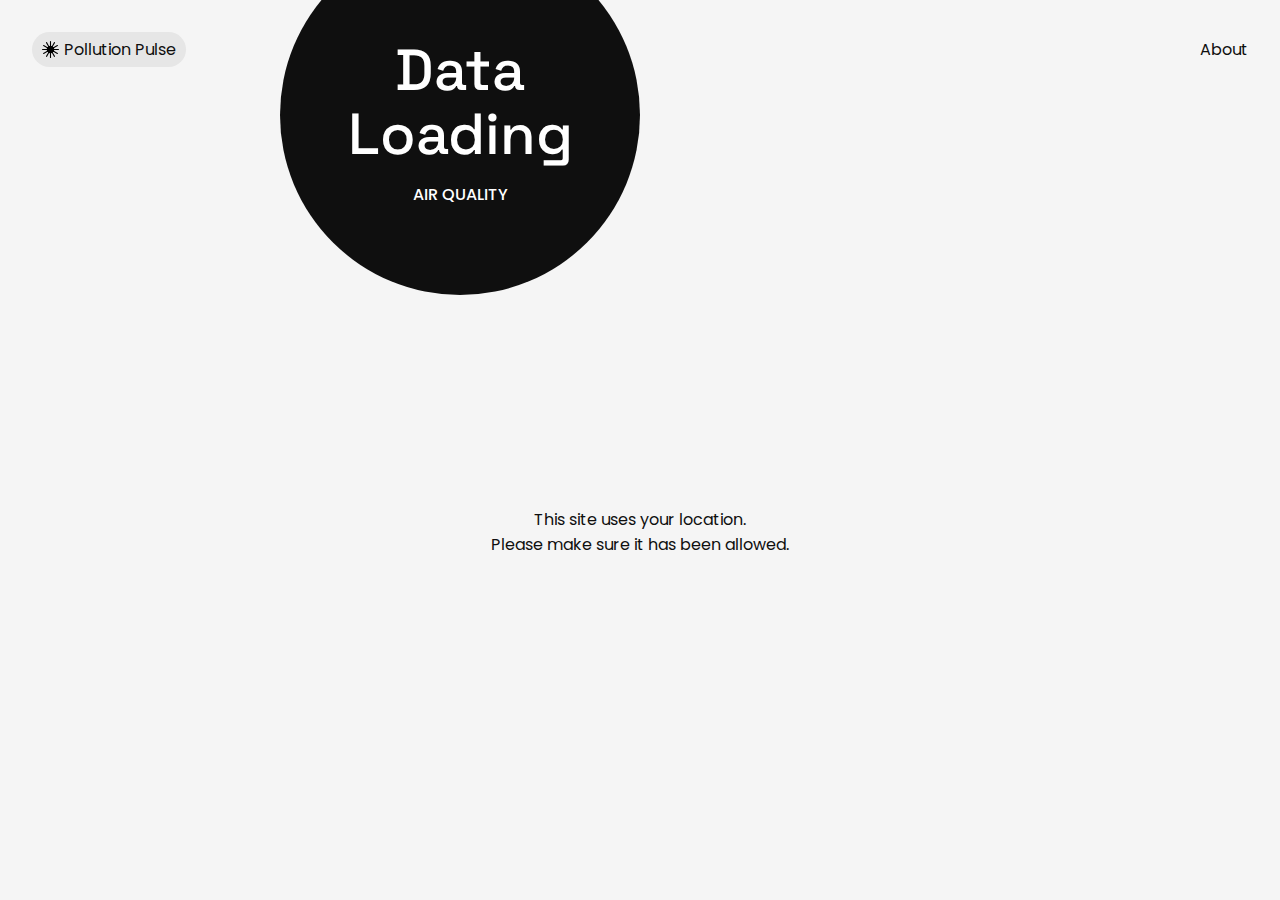
<file: index.html>
<!DOCTYPE html>

<html>

	<head>
		<meta charset="utf-8">
		<meta name="viewport" content="width=device-width">

		<title>Pollution Pulse</title>
		<meta name="description" content="Air pollution data visualization.">
		<meta name="author" content="JC Clark">
		<meta content="assets/hero_small_pollution.png" property="og:image">
		<meta content="Pollution Pulse site image." property="og:image:alt">

		<link rel="apple-touch-icon" sizes="180x180" href="assets/favicon_io/apple-touch-icon.png">
		<link rel="icon" type="image/png" sizes="32x32" href="assets/favicon_io/favicon-32x32.png">
		<link rel="icon" type="image/png" sizes="16x16" href="assets/favicon_io/favicon-16x16.png">
		<!-- <link rel="manifest" href="/site.webmanifest"> -->

		<link rel="stylesheet" href="css/styles.css">
		<link rel="stylesheet" href="css/reset.css">
	</head>

	<body>
		<nav>
			<ol class="nav_bar">
				<li>
					<a class="logo_placement btn active" href="index.html"><img class="logo" src="assets/logo.svg"><p>Pollution Pulse</p></a>
				</li>
				<li>
					<a class="btn" href="about.html">About</a>
				</li>
			</ol>
		</nav>
		<aside>
			<div id="loader">
				<div class='circle pulsating-circle'>
					<h1>Data<br>Loading</h1>
					<h3>AIR QUALITY</h3>
				</div>
				<div>
					<p>This site uses your location.<br>Please make sure it has been allowed.</p>
				</div>
			</div>
		</aside> 
		<header>
			<div>
				<h1 class="timezone_header">Today in<br><span id="locationId"></span></h1>
			</div>
			<div class="time">
				<p id="localTime">Time</p>
				<img id="timeIcon" class="line_icon">
			</div>
		</header>
		<main>
			<div class="pollutant_view">
				<div class="pollutant_expanded" id="sgExpanded">
					<div class ="pol_expanded_info">
						<div class="pol_expanded_format">
							<h3>Sensitive Groups</h3>
							<img src='assets/icons/exit.svg' class="line_icon close_expanded_pol">
						</div>	
						<ol>
							<li>People with heart or lung diseases.</li>
							<li>People with asthma.</li>
							<li>People with diabetes.</li>
							<li>Older adults (65 years & older).</li>
							<li>Children (less than 18 years old).</li>
						</ol>
					</div>
				</div>
				<div class="pollutant_expanded" id="pm2_5Expanded">
					<div class ="pol_expanded_info">
						<div class="pol_expanded_format">
							<h3>PM<sub>2.5</sub> Particles</h3>
							<img src='assets/icons/exit.svg' class="line_icon close_expanded_pol">
						</div>	
						<div>
							<h3>Source:</h3>
							<p>Smoke from fires, smoke from wood heaters, car and truck exhausts, combustion emissions.</p> 
						</div>
						<div>
							<h3>Health:</h3>
							<p>People who are sensitive to air pollution might experience symptoms when PM2.5 levels are high. This includes people with heart or lung conditions. Symptoms can include: wheezing, coughing, chest tightness, difficulty breathing.</p>
						</div>
					</div>	
				</div>
				<div class="pollutant_expanded" id="pm10Expanded">
					<div class ="pol_expanded_info">
						<div class="pol_expanded_format">
							<h3>PM<sub>10</sub> Particles</h3>
							<img src='assets/icons/exit.svg' class="line_icon close_expanded_pol">
						</div>	
						<div>
							<h3>Source:</h3>
							<p>Dust from unsealed roads, smoke from fires, sea salt, car and truck exhaust, industry.</p>
						</div>
						<div>
							<h3>Health:</h3>
							<p>PM<sub>10</sub> particles are small enough to get into your throat and lungs. High levels of PM<sub>10</sub> can make you cough, your nose run and eyes sting. .</p> 
						</div>
					</div>	
				</div>
				<div class="pollutant_expanded" id="ozoneExpanded">
					<div class ="pol_expanded_info">
						<div class="pol_expanded_format">
							<h3>Ozone</h3>
							<img src='assets/icons/exit.svg' class="line_icon close_expanded_pol">
						</div>	
						<div>
							<h3>Source:</h3>
							<p>Smoke and exhaust fumes. High levels most likely to happen in enclosed spaces inside.</p> 
						</div>
						<div>
							<h3>Health:</h3>
							<p>High levels of carbon monoxide can cause ‘flu-like’ symptoms, including: headaches, tiredness, dizziness, nausea.</p>
						</div>
					</div>	
				</div>
				<div class="pollutant_expanded" id="cmExpanded">
					<div class ="pol_expanded_info">
						<div class="pol_expanded_format">
							<h3>Carbon Monoxide</h3>
							<img src='assets/icons/exit.svg' class="line_icon close_expanded_pol">
						</div>	
						<div>
							<h3>Source:</h3>
							<p>Forms when materials don’t burn completely. Including, burning fossil fuels like natural gas, petrol, coal and oil, wood smoke, car and truck exhausts, faulty gas heaters and ovens.</p> 
						</div>
						<div>
							<h3>Health:</h3>
							<p>You can experience symptoms from breathing in high levels of carbon monoxide. High levels of carbon monoxide can cause ‘flu-like’ symptoms, including: headaches, tiredness, dizziness, nausea.</p>
						</div>
					</div>	
				</div>
				<div class="pollutant_expanded" id="sdExpanded">
					<div class ="pol_expanded_info">
						<div class="pol_expanded_format">
							<h3>Sulphur Dioxide</h3>
							<img src='assets/icons/exit.svg' class="line_icon close_expanded_pol">
						</div>	
						<div>
							<h3>Source:</h3>
							<p>Coal-fired power stations, diesel vehicles, oil refineries, shipping.</p> 
						</div>
						<div>
							<h3>Health:</h3>
							<p>Breathing it in can irritate your nose, throat and lungs. Symptoms include wheezing, coughing and shortness of breath. People with lung conditions like asthma are most affected by high levels.</p>
						</div>
					</div>	
				</div>
				<div class="pollutant_expanded" id="ndExpanded">
					<div class ="pol_expanded_info">
						<div class="pol_expanded_format">
							<h3>Nitrogen Dioxide</h3>
							<img src='assets/icons/exit.svg' class="line_icon close_expanded_pol">
						</div>	
						<div>
							<h3>Source:</h3>
							<p>Car and truck exhausts, coal-fired power stations, industry.</p> 
						</div>
						<div>
							<h3>Health:</h3>
							<p>Breathing it in can irritate your throat and lungs.You’re more likely to have symptoms if you are sensitive to air pollution or have a lung condition like asthma.</p>
						</div>
					</div>	
				</div>

				<div>
					<div class="pollutants" id="pm2_5_count"></div>
					<div class="pollutants" id="pm10_count"></div>
					<div class="pollutants" id="ozone_count"></div>
					<div class="pollutants" id="cm_count"></div>
					<div class="pollutants" id="nd_count"></div>
					<div class="pollutants" id="sd_count"></div>
				</div>

				<div>
					<!-- <p id="last_reload"></p> -->
					<div class="location_control add_blur">
						<button id="loc_btn" class="sub_btn control_btn_active"><img src="assets/icons/location point.svg" class="line_icon" alt="Location Icon"></button>
						<div class="search_box">
							<img class="line_icon" src="assets/icons/search.svg">
							<input type="text" id="search" placeholder="Search City...">

						</div>
						<!-- <button id="nxt_btn" class="sub_btn">Next</button> -->
					</div>
					<div class="aqi_box add_blur">
						<h3 id="aqi"></h3>	
						<h3 id="condition"></h3>		
					</div>

					<div class="aqi_details expanded" >
						<div class="expanded">
							<div class="logo_placement ">
								<img src="assets/icons/warning.svg" class="condition_icon" alt="warning icon">
								<p id="aqi_advice"></p>
							</div>	
							<button  class="btn" id="minimize_button"><p>Close</p></button>
						</div>
						<div class="minimized">
							<button class="expand_button btn" id="expand_button"><p>Advice &#8594;</p></button>
						</div>
					</div>

					<div class="aqi_help">
						<h3>What is AQI?</h3>
						<p>Air Quality Index</p>
						<p>*USG Unhealthy for Sensitive Groups</p>
					</div>
				</div>
			</div>
			<!-- <div class="data_btn">></div> -->

			<ol class="pollution_list">
				<li id="pm2_5box" class="pollution_info">
					<p>Airborne fine particulate matter usually found in smoke.</p>
					<div class="pollutant_title">
						<div class="pollutant_tag" >
							<div class="icon pm2_5"></div>
							<p>PM<sub>2.5</sub></p>
						</div>
						<div class="pollutant_no">
							<p id ="pm2_5_data">0</p>
							<h3 class="pollutant_units" id="pm2_5UnitId">unit</h3>
						</div>
					</div>
				</li>
				<li id="pm10box" class="pollution_info">
					<p>Slightly larger particulate matter usually found in smoke & dust.</p>
					<div class="pollutant_title">
						<div class="pollutant_tag" >
							<div class="icon pm10"></div>
							<p>PM<sub>10</sub></p>
						</div>
						<div class="pollutant_no">
							<p id ="pm10_data">0</p>
							<h3 class="pollutant_units" id="pm10UnitId">unit</h3>
						</div>
					</div>
				</li>
				<li id="ozonebox" class="pollution_info">
					<p>Harmful gas formed when pollutants react with sunlight.</p>
					<div class="pollutant_title">
						<div class="pollutant_tag" >
							<div class="icon ozone"></div>
							<p>Ozone</p>
						</div>
						<div class="pollutant_no">
							<p id ="ozone_data">0</p>
							<h3 class="pollutant_units" id="ozoneUnitId">unit</h3>
						</div>
					</div>
				</li>
				<li id="cmbox" class="pollution_info">
					<p>Toxic gas produced by incomplete combustion of fossil fuels.</p>
					<div class="pollutant_title">
						<div class="pollutant_tag" >
							<div class="icon cm"></div>
							<p>Carbon Monoxide</p>
						</div>
						<div class="pollutant_no">
							<p id ="cm_data">0</p>
							<h3 class="pollutant_units" id="cmUnitId">unit</h3>
						</div>
					</div>
				</li>
				<li id="sdbox"class="pollution_info">
					<p>Pungent gas released from burning fossil fuels, e.g. coal and oil.</p>
					<div class="pollutant_title">
						<div class="pollutant_tag" >
							<div class="icon sd"></div>
							<p>Sulphur Dioxide</p>
						</div>
						<div class="pollutant_no">
							<p id ="sd_data">0</p>
							<h3 class="pollutant_units" id="sdUnitId">unit</h3>
						</div>
					</div>
				</li>
				<li id="ndbox" class="pollution_info">
					<p>Harmful gas emitted from vehicles, power plants, and combustion.</p>
					<div class="pollutant_title">
						<div class="pollutant_tag" >
							<div class="icon nd"></div>
							<p>Nitrogen Dioxide</p>
						</div>
						<div class="pollutant_no">
							<p id="nd_data">0</p>
							<h3 class="pollutant_units" id="ndUnitId"></span>unit</h3>
						</div>
					</div>
				</li>
				<!-- <button class="help_scroll">></button> -->
			</ol>
		</main>

		<!-- script always before closing body tag -->
		<script src="js/scripts.js"></script>
	</body>

</html>
</file>
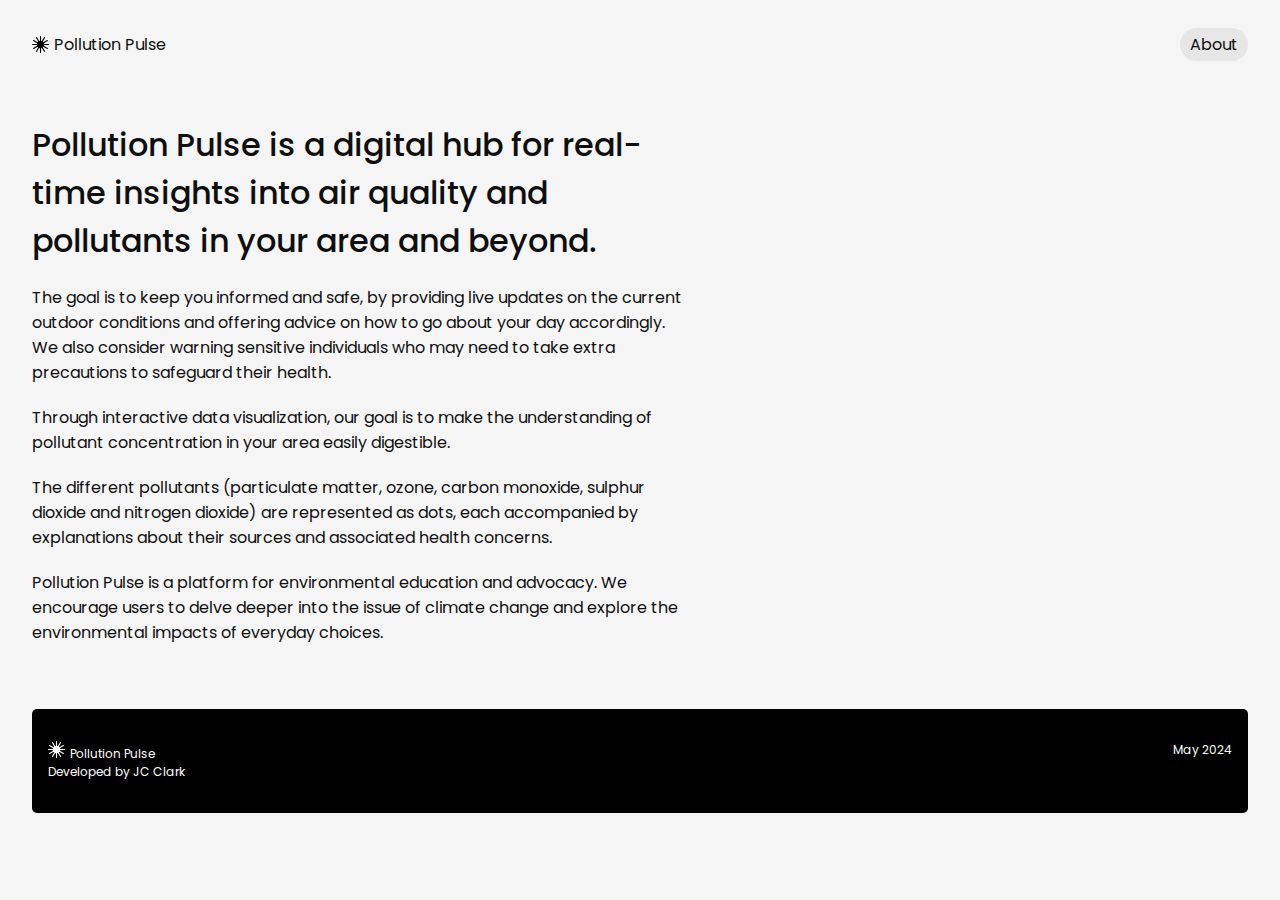
<file: about.html>
<html>
	<head>
		<meta charset="utf-8">
		<meta name="viewport" content="width=device-width">

		<title>Pollution Pulse</title>
		<meta name="description" content="Air pollution data visualization">
		<meta name="author" content="JC Clark">
		<meta content="https://typography-interaction-2324.github.io/assets/meta/link-meta.png" property="og:image">
		<meta content="Pollution Pulse site image." property="og:image:alt">

		<link rel="apple-touch-icon" sizes="180x180" href="assets/favicon_io/apple-touch-icon.png">
		<link rel="icon" type="image/png" sizes="32x32" href="assets/favicon_io/favicon-32x32.png">
		<link rel="icon" type="image/png" sizes="16x16" href="assets/favicon_io/favicon-16x16.png">

		<link rel="stylesheet" href="css/styles.css">
		<link rel="stylesheet" href="css/reset.css">
	</head>
	<body class="about_page">
        <div id="BTT"></div>
        <a href="#BTT" class="top">↑</a>
		<nav>
            <nav>
                <ol class="nav_bar">
                    <li>
                        <a class="logo_placement btn" href="index.html"><img class="logo" src="assets/logo.svg"><p>Pollution Pulse</p></a>
                    </li>
                    <li>
                        <a class="btn active" href="about.html">About</a>
                    </li>
                </ol>
            </nav>
		</nav>
        <header>
            <h1>About</h1>
        </header>
		<main class="about_main">
            <div class="about_text">
                <h2>Pollution Pulse is a digital hub for real-time insights into air quality and pollutants in your area and beyond.</h2>
                <p>The goal is to keep you informed and safe, by providing live updates on the current outdoor conditions and offering advice on how to go about your day accordingly. We also consider warning sensitive individuals who may need to take extra precautions to safeguard their health.</p>
                <p>Through interactive data visualization, our goal is to make the understanding of pollutant concentration in your area easily digestible.</p>
                <p>The different pollutants (particulate matter, ozone, carbon monoxide, sulphur dioxide and nitrogen dioxide) are represented as dots, each accompanied by explanations about their sources and associated health concerns.</p>
                <p>Pollution Pulse is a platform for environmental education and advocacy. We encourage users to delve deeper into the issue of climate change and explore the environmental impacts of everyday choices.</p>
            </div>
        </main>
        <footer>
                <div>
                    <p><img class="logo" src="assets/logo_w.svg">Pollution Pulse</p>
                    <p>Developed by JC Clark</p>
                </div>
                <div>
                    <p>May 2024</p>
                </div>
        </footer>
        <script src="js/about.js"></script>
    </body>
</html>
</file>
<file: css/styles.css>
@import url('https://fonts.googleapis.com/css2?family=Space+Grotesk:wght@300..700&display=swap');
@import url('https://fonts.googleapis.com/css2?family=Poppins:ital,wght@0,100;0,200;0,300;0,400;0,500;0,600;0,700;0,800;0,900;1,100;1,200;1,300;1,400;1,500;1,600;1,700;1,800;1,900&display=swap');
:root {
    /* Fonts */
    --display-font: "Space Grotesk", sans-serif;
    --display-size: 36px;
    --header-size: 18px;
    --body-font: "Poppins", sans-serif;
    --base-size: 14px;
    --tag-font: monospace;
    --tag-size: 14px;

   /* Page Formatting */
    --gutters: 10px;
    --padding: 5px;
    --radius: 5px;

    /* Page Colors */
    --page-bg:#F5F5F5; 
    --card-bg: white; 
    --primary-font-color: rgb(15, 15, 15); 
    --secondary-font-color: white; 

    /* Buttons  */
    --btn-radius: 40px;
    --btn-color:rgb(230, 230, 230);
    --inactive-btn-color: white; 
    --btn-scale: scale(1.02);

    /* Pollutant Formatting */
    --pollutant-size:25px;
    --pm2_5: grey;
    --pm10: grey; 
    --ozone: grey;
    --cm: grey;
    --nd: grey;
    --sd: grey; 


    /* Icon  */
    --icon-size: 22px;

    /* Before Fetch  */
    --on_load: 0;
    --display: block;
    --on_load_flex: none;

}

html {
    scroll-behavior: smooth;
  }

aside {
    display: var(--display);
}

  

#loader {
    display: flex;
    flex-direction: column; 
    justify-content: center; 
    align-items: center; 
    text-align: center; 
}

.circle {
    height: 260px;
    width: 260px;
    margin: calc(var(--gutters)*2);
    display: flex;
    flex-direction: column;
    gap: var(--gutters);
    align-items: center; 
    justify-content: center;
    color: var(--secondary-font-color);
    background-color: var(--primary-font-color);
    border-radius: 50%;
    transform: translateX(-50%) translateY(-50%);
    animation: pulse-dot 5s infinite;
}

@keyframes pulse-dot {
    0% {
      transform: scale(.8);
    }
    50% {
      transform: scale(1);
    }
    100% {
      transform: scale(.8);
    }
  }

.circle h1 {
    margin-top: var(--gutters);
}

header {
    display: var(--on_load_flex);
    justify-content: space-between;
    align-items:end;
}

body {
    font-family: var(--body-font);
    font-size: var(--base-size);
    color: var(--primary-font-color);
    background-color: var(--page-bg);
    margin-top: calc(var(--gutters)*2);
    margin-left: calc(var(--gutters)*2);
    margin-right: calc(var(--gutters)*2);
    margin-bottom: calc(var(--gutters)*2);
}

main {
    display: var(--on_load_flex); 
    flex-direction: column;
    justify-content: space-between;
    opacity: var(--on_load);
}
.nav_bar {
    display:flex;
    flex-direction: row;
    justify-content: space-between;
    margin-top: var(--gutters);
    margin-bottom: var(--gutters);
    align-items: center;
}

.logo_placement {
    display: flex;
    flex-direction: row;
    align-content: center;
}

.logo {
    width: var(--icon-size);
    padding-right: var(--padding);
}

.time {
    display: flex;
    justify-content: space-between;
    align-items: center;
    background: var(--card-bg);
    padding-top: var(--padding);
    padding-bottom: var(--padding);
    padding-left: calc(var(--padding)*2);
    padding-right:calc(var(--padding)*2);
    border-radius: var(--btn-radius);
    opacity: var(--on_load);
    width: 90px;
}

.search_box {
    background: var(--card-bg);
    padding: var(--padding);
    border-radius: var(--btn-radius);
}

input {
    width: 100px;
    margin-left: var(--padding);
    opacity: var(--on_load);
}

.sg {
    text-decoration: underline;
}

.sg:hover {
    cursor: pointer;
    opacity: 80%;
}

.btn:not(.active):hover {
    text-decoration: underline;
    cursor: pointer;
}


.active {
    background-color: var(--btn-color);
    padding-left: calc(var(--padding)*2);
    padding-right: calc(var(--padding)*2);
    padding-top: var(--padding);
    padding-bottom: var(--padding);
    border-radius: var(--btn-radius);
}

button {
    border-radius: var(--btn-radius);
    padding-left: calc(var(--padding)*2);
    padding-right: calc(var(--padding)*2);
    transition: all .4s;
}

.sub_btn{
    background-color: var(--inactive-btn-color);
    padding-left: calc(var(--padding)*2);
    padding-right: calc(var(--padding)*2);
    padding-top: var(--padding);
    padding-bottom: var(--padding);
    border-radius: var(--btn-radius);
    display: flex;
    gap: calc(var(--padding)/2);
    align-items: center;
    justify-content: center;
}

.sub_btn:hover {
    background-color: var(--btn-color);
    cursor: pointer;
    transform-origin: center;
}

.control_btn_active {
    background-color: var(--btn-color);
}

.location_control {
    display: flex;
    gap: var(--gutters);
    position: absolute; 
    left: 0;
    bottom: 0;    
}

.line_icon {
    width: var(--icon-size); 
    vertical-align: middle;
}

.inline_link {
    background-color: var(--inactive-btn-color);
    border-radius: var(--btn-radius);
    padding-left: calc(var(--padding)*2);
    padding-right: calc(var(--padding)*2);
}

.inline_link::after {
    content: ' \2197'; 
    font-size: 12px; /* create var */
    font-weight: 700;
    transition: all .8s;
}

.inline_link:hover {
    cursor: pointer;
    background-color: var(--btn-color);
}

h1 {
    font-family: var(--display-font);
    font-size: var(--display-size);
    font-weight: 500;
    line-height: 110%;
}

.timezone_header {
    opacity: var(--on_load);
    font-weight: 400;
}

h2 {
    font-size: var(--header-size);
    font-weight: 500;  
}

h3 {
    font-weight: 500;
}

sub {
    vertical-align: sub; 
    font-size: small;  
}

.data_list {
    background-color: var(--card-bg); 
    border-radius: var(--radius) 0 0 var(--radius);
    padding: calc(var(--padding)*2);
    position: absolute; 
}
.data {
    margin-top: var(--padding);
    display: flex;
    flex-direction: row;
}

.aqi_box {
    display: flex;
    flex-direction: row;

    align-items: center;
    position: absolute; 
    right: 0;
    bottom: 0;


}

.aqi_box:hover {
    cursor: help;
}

.aqi_box:hover ~ .aqi_help {
    display: block;
}

.aqi_help {
    display: none;
    background-color: white;
    border-radius: var(--radius);
    padding: calc(var(--padding)*2);
    position: absolute;
    right: 0;
    bottom: 0;
    margin-bottom: calc(var(--gutters)*5);
}

.add_blur {
    -webkit-backdrop-filter: blur(4px); /* Fixes blur for Safari*/
    backdrop-filter: blur(4px);
    background-color: rgba(var(--page-bg), 0.1);
    border-radius: var(--radius);
    padding: var(--padding);
}

#aqi {
    /* font-family: var(--display-font); */
    /* font-size: var(--display-size); */
    /* font-weight: 500; */
    /* text-align: right; */
    background-color: var(--card-bg);
    padding: calc(var(--padding)*2);
    border-radius: var(--radius) 0 0 var(--radius);
    text-align: center;
}

.aqi_details {
    border-radius: var(--radius);
    background-color: var(--card-bg);
    padding: calc(var(--padding)*3);
    z-index: 2;
}

.aqi_detail.p {
    display: inline;
}

.aqi_details:hover {
    transform: scale(1.01);
}

.expanded {
    display:flex;
    flex-direction: row;
    justify-content: space-between;
    width: 100%;
    transition: all 0.5s; 
}

.minimized {
    width: 120px;
    transition: all 0.5s; 
}

.expanded .minimized {
    display: none;
}

.minimized .expanded {
    display: none;
}

#condition {
    background: var(--btn-color);
    /* color: var(--secondary-font-color); */
    border-radius: 0 var(--radius) var(--radius) 0;
    padding: calc(var(--padding)*2);
    text-align: center;
}

.condition_icon {
    display: block;
    margin-right: var(--gutters);
    width: calc(var(--icon-size)*2);
}

#aqi_advice{
    align-content: center;
}

#locationId {
    font-weight: 500;
}

.pm2_5 {
    background: var(--pm2_5);

}

.pm10 {
    background-color: var(--pm10);

}
.ozone{
    background: var(--ozone);

}

.cm{
    background: var(--cm);

}

.nd {
    background: var(--nd);
   
}

.sd {
    background: var(--sd);

}

.pollutant_view {
    height: calc(100dvh - 320px); /* create var */
    overflow: hidden;
    position: relative;
    flex-grow: 1;
    margin-top: calc(var(--padding) * 4);
}

.pollutant {
    height: var(--pollutant-size);
    width: var(--pollutant-size);
    border-radius: 50%;
    position: absolute;
}

.pollutant:hover {
    cursor: pointer;
    opacity: 50%;
    mix-blend-mode:multiply;
    transition: 1s;
}

.pollution_list {
    display: flex;
    flex-direction: row;
    gap: calc(var(--padding)*3);
    overflow-x: auto;
    margin-top: calc(var(--padding) * 4);
}
.pollution_info {
    display: flex;
    flex-direction: column;
    padding: calc(var(--padding)*3);
    background-color:var(--card-bg);
    border-radius: var(--radius);
    max-width: 100%;    
}

.pollution_info:hover {
    cursor: pointer;
    transform: var(--btn-scale);
}
/* Pollution Info Expanded */

.pollutant_expanded {
    display: none;
    position: absolute;
    backdrop-filter: blur(20px);
    background-color: rgba(var(--page-bg), 1);
    border-radius: var(--radius);
    padding: calc(var(--padding)*3);
    width: 100%;
    height: 100%;
    z-index: 2;
    align-content:center;

}

.pol_expanded_format {
    display: flex;
    justify-content: space-between;
    padding-top: var(--padding);
    padding-bottom: calc(var(--padding)*2);

}

.pol_expanded_info {
    display: flex;
    flex-direction: column;
    gap: var(--gutters);
    padding: calc(var(--padding)*3);
    border-radius: var(--radius);
    background-color: var(--card-bg);
    overflow: auto;
    max-width: 50ch;
    margin: auto;
}

.close_expanded_pol:hover {
    cursor: pointer;
    transform: scale(1.1);
}

#pm2_5box, #pm10box, #ozonebox, #cmbox, #sdbox, #ndbox {
    transition: all 0.2s ease-in-out;
}

#pm2_5box.box_highlight, 
#pm10box.box_highlight, 
#ozonebox.box_highlight,
#cmbox.box_highlight,
#sdbox.box_highlight,
#ndbox.box_highlight
  {
    transition: all 0.1s ease-in-out;
    transform: scale(1.03);
    background-color: rgba(246, 246, 246, 0.166);
}

.pollutant_title {
    display: flex;
    flex-direction: row;
    justify-content: space-between;
    align-items: end;
    width: 16rem; /* create var */
}

.pollutant_tag {
    display: flex;
    flex-direction: row;
    gap: var(--padding);
    align-items: center;
}

.icon {
    height: calc(var(--pollutant-size)/2);
    width: calc(var(--pollutant-size)/2);
    border-radius: 50%;
}

.pollutant_no {
    display: flex;
    flex-direction: column;
    text-align: right;
    font-weight: 500;
}

.pollutant_units {
    font-family: var(--tag-font);
    font-size: var(--tag-size);
    background-color: black;
    color: var(--secondary-font-color);
    border-radius: var(--radius);
    padding: var(--padding);
}

/* ABOUT PAGE */
.top {
    position: absolute;
    bottom: 0;
    right: 0;
    background-color: white;
    color: black;
    font-weight: 700;
    padding: calc(var(--padding)*3);
    margin-right: var(--gutters);
    margin-bottom: var(--gutters);
    border-radius: var(--radius);
    position: fixed; 
    z-index: 1;
    opacity: 0%;
    transition: 1s; 
}

.top:hover {
    background-color: var(--btn-color);
}

.top.scrolled {
    opacity: 100%;
}

.about_page{
    background-color: var(--page-bg);
}

.about_main {
    opacity: 100%;
    display: flex;
    flex-direction: column;
    gap: calc(var(--gutters)*4);
    margin-top: calc(var(--gutters)*4);
    margin-bottom: calc(var(--gutters)*4);
}

.about_title {
    font-weight: 500;
    margin-bottom: var(--gutters);
}

.about_text {
    display: flex; 
    flex-direction: column;
    gap: calc(var(--padding)*4);
    max-width: 65ch; /* create var */
}

footer {
    background-color: rgb(0, 0, 0);
    color: var(--secondary-font-color);
    font-size: 12px; /* create var */
    display: flex;
    flex-direction: row;
    justify-content: space-between;
    padding-right: var(--gutters);
    padding-left: var(--gutters);
    padding-top: calc(var(--gutters)*2);
    padding-bottom: calc(var(--gutters)*2);
    border-radius: var(--radius);
    vertical-align: middle;
}


@keyframes moveSpore {
    0% {
      transform: translate(0, 0);
    }
    100% {
      transform: translate(50vw, 50vh); 
    }
  } 
  @media (min-width: 600px) {
    
    :root {
        --display-size: 38px;
        --header-size: calc(var(--base-size)*1.2);
        /* --base-size: 15px; */
        /* --gutters: 14px; */
    }

    #loc_btn:after {
        content: 'Current Location';
    }

  }

  @media (min-width: 920px) {

    :root {
        --display-size: 48px;
        --header-size: calc(var(--base-size)*1.8);
        --base-size: 16px;
        --gutters: 14px;
    }

    input {
        width: 150px;
    }
    
    main {
        flex-direction: row;
        align-items: flex-start;
        gap: calc(var(--gutters)*2);
        /* justify-content: space-between; */
    }

    .pollutant_view, .pollution_list {
        height: calc(100dvh - 230px);
    }

    .pollution_list {
        flex-direction: column;
        overflow-y: auto;
        max-width: 320px;
    }

    .pollutant_title {
        width: 100%;
    }

  }

  @media (min-width: 1200px) {

    :root {
        --display-size: 58px;
        --header-size: calc(var(--base-size)*2);
        --gutters: 16px;
    }

    .pollutant_view, .pollution_list {
        height: calc(100dvh - 260px);
    }

    .circle {
        height: 360px;
        width: 360px;
    }
  }
</file>
